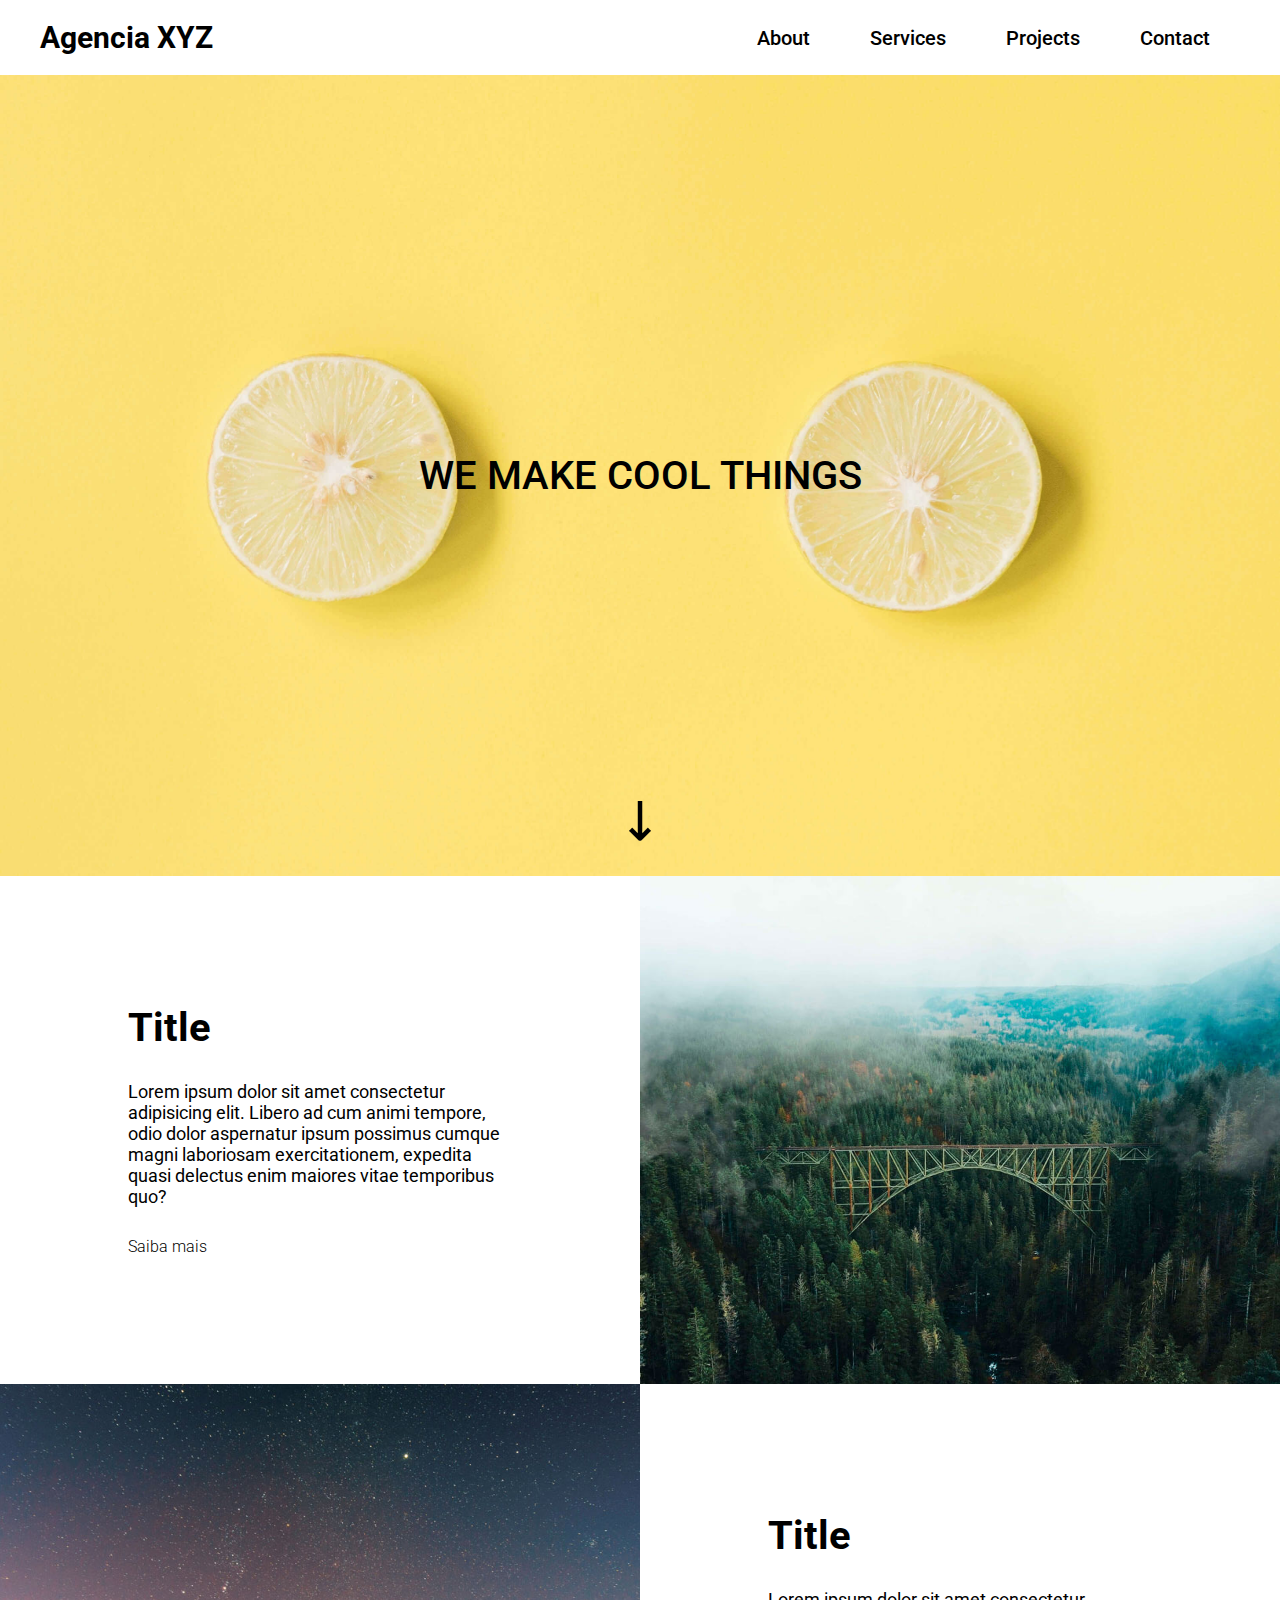
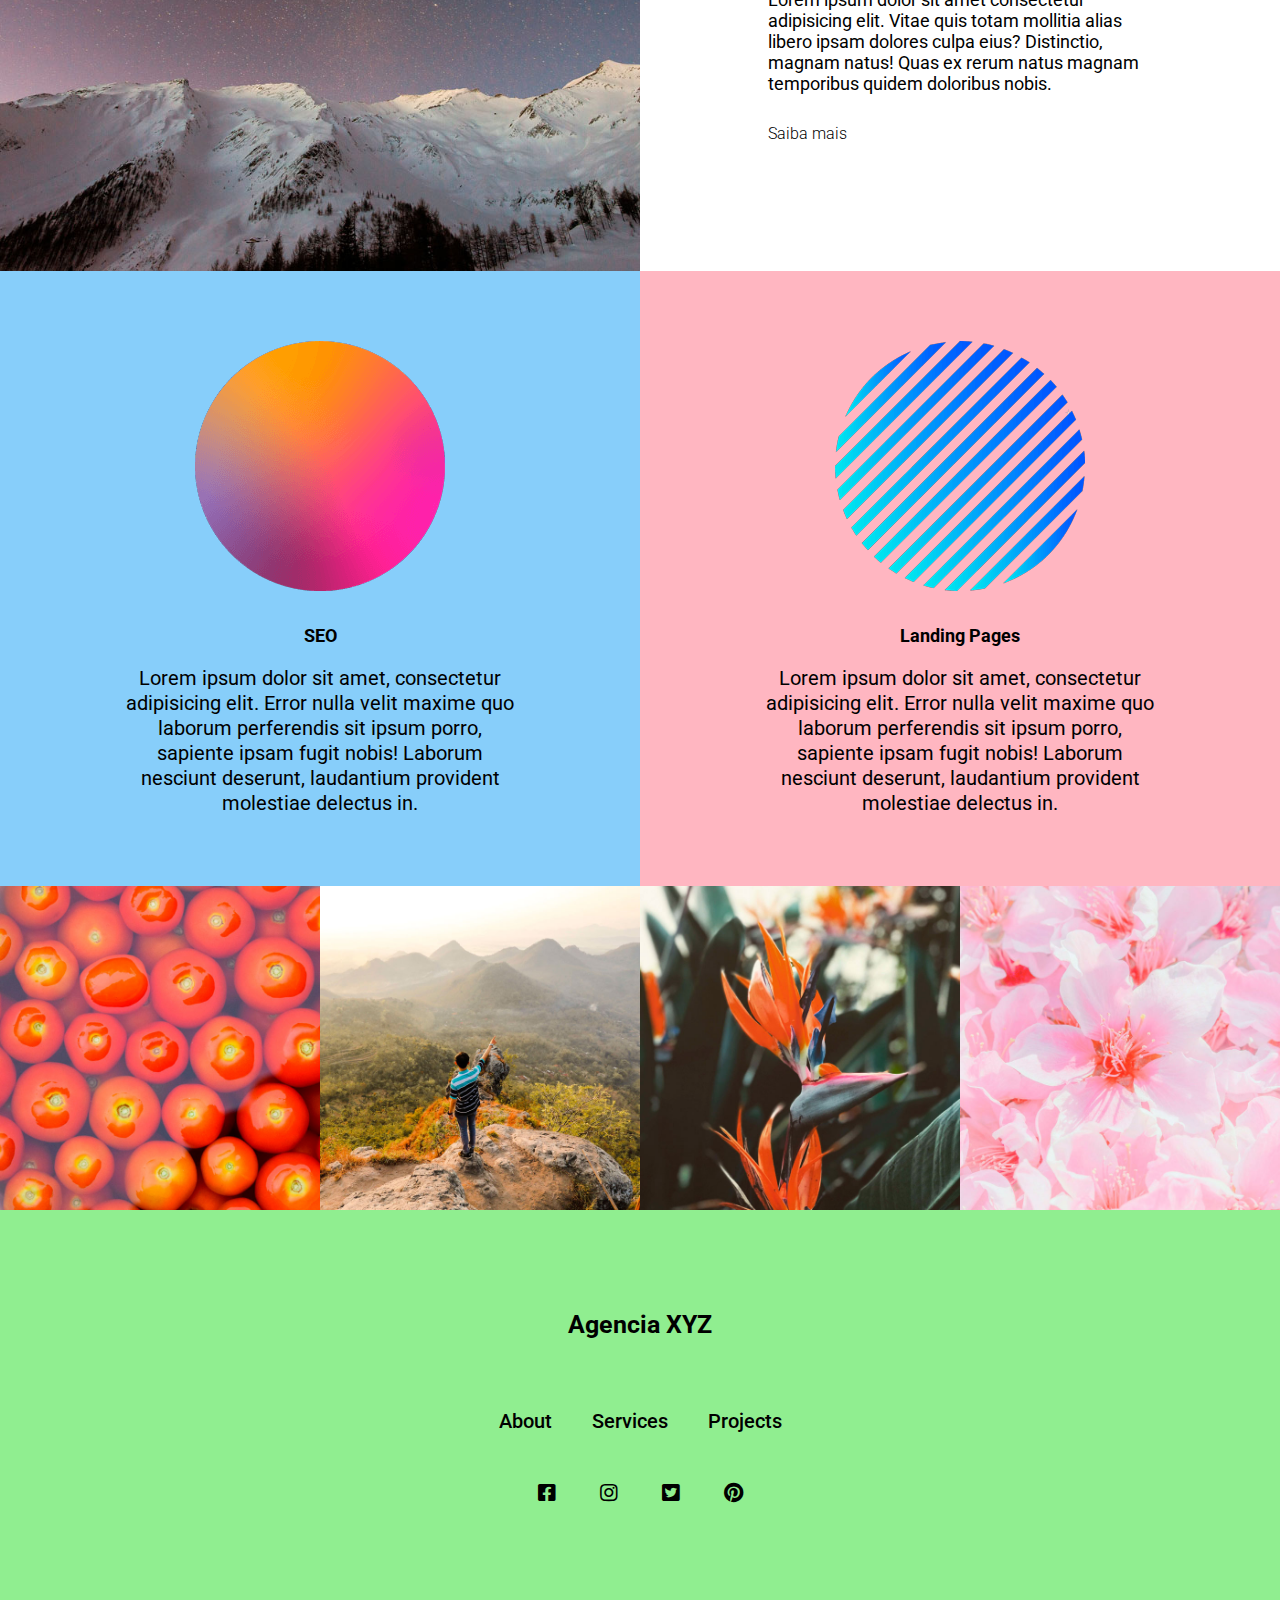
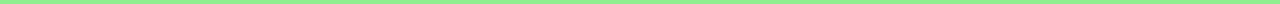
<file: index.html>
<!DOCTYPE html>
<html lang="en">
  <head>
    <meta charset="UTF-8" />
    <meta name="viewport" content="width=device-width, initial-scale=1.0" />
    <title>Landing Page - Agencia XYZ</title>

    <link rel="stylesheet" href="src/css/reset.css" />
    <link rel="stylesheet" href="src/css/style.css" />
    <link rel="stylesheet" href="src/css/variables.css" />
    <link rel="stylesheet" href="src/css/menu.css" />

    <link rel="preconnect" href="https://fonts.googleapis.com" />
    <link rel="preconnect" href="https://fonts.gstatic.com" crossorigin />
    <link
      href="https://fonts.googleapis.com/css2?family=Roboto:ital,wght@0,100..900;1,100..900&display=swap"
      rel="stylesheet"
    />

    <link rel="stylesheet" href="src/css/font-awesome.css" />
  </head>
  <body>
    <header class="header">
      <div class="header-container">
        <a href="/">
          <h1 class="logo">Agencia XYZ</h1>
        </a>

        <nav>
          <input type="checkbox" name="menu" id="menu-hamburguer" />

          <label for="menu-hamburguer">
            <div class="menu">
              <span class="hamburguer"></span>
            </div>
          </label>

          <ul>
            <li><a href="#about">About</a></li>
            <li><a href="#services">Services</a></li>
            <li><a href="#projects">Projects</a></li>
            <li><a href="#contact">Contact</a></li>
          </ul>
        </nav>
      </div>
    </header>

    <section class="hero"><h2>We make cool things</h2></section>

    <section class="about" id="about">
      <div class="item">
        <h3>Title</h3>
        <p>
          Lorem ipsum dolor sit amet consectetur adipisicing elit. Libero ad cum
          animi tempore, odio dolor aspernatur ipsum possimus cumque magni
          laboriosam exercitationem, expedita quasi delectus enim maiores vitae
          temporibus quo?
        </p>
        <a href="" class="btn-know-more">Saiba mais</a>
      </div>

      <div class="image right"></div>
      <div class="image left"></div>

      <div class="item">
        <h3>Title</h3>
        <p>
          Lorem ipsum dolor sit amet consectetur adipisicing elit. Vitae quis
          totam mollitia alias libero ipsam dolores culpa eius? Distinctio,
          magnam natus! Quas ex rerum natus magnam temporibus quidem doloribus
          nobis.
        </p>
        <a href="#" class="btn-know-more">Saiba mais</a>
      </div>
    </section>

    <section class="services" id="services">
      <div class="service">
        <img src="src/images/bolinha1.png" alt="Bolinha 1" />
        <div class="service-info">
          <h3>SEO</h3>
          <p>
            Lorem ipsum dolor sit amet, consectetur adipisicing elit. Error
            nulla velit maxime quo laborum perferendis sit ipsum porro, sapiente
            ipsam fugit nobis! Laborum nesciunt deserunt, laudantium provident
            molestiae delectus in.
          </p>
        </div>
      </div>
      <div class="service">
        <img src="src/images/bolinha2.png" alt="Bolinha 2" />
        <div class="service-info">
          <h3>Landing Pages</h3>
          <p>
            Lorem ipsum dolor sit amet, consectetur adipisicing elit. Error
            nulla velit maxime quo laborum perferendis sit ipsum porro, sapiente
            ipsam fugit nobis! Laborum nesciunt deserunt, laudantium provident
            molestiae delectus in.
          </p>
        </div>
      </div>
    </section>
    <section class="projects" id="projects">
      <div class="project">
        <a href=""><img src="src/images/tomatoes.jpg" alt="Tomates" /></a>
      </div>

      <div class="project">
        <a href="">
          <img src="src/images/landscape.jpg" alt="Em cima da montanha"
        /></a>
      </div>

      <div class="project">
        <a href=""><img src="src/images/plants3.jpg" alt="Planta" /></a>
      </div>

      <div class="project">
        <a href=""><img src="src/images/flowers.jpg" alt="Flores" /></a>
      </div>
    </section>
    <section class="footer" id="contact">
      <h4>Agencia XYZ</h4>
      <nav>
        <ul>
          <li><a href="#about">About</a></li>
          <li><a href="#services">Services</a></li>
          <li><a href="#projects">Projects</a></li>
        </ul>
      </nav>

      <div class="social">
        <a href=""><i class="fab fa-facebook-square"></i></a>
        <a href=""><i class="fab fa-instagram"></i></a>
        <a href=""><i class="fab fa-twitter-square"></i></a>
        <a href=""><i class="fab fa-pinterest"></i></a>
      </div>
    </section>
  </body>
</html>
</file>
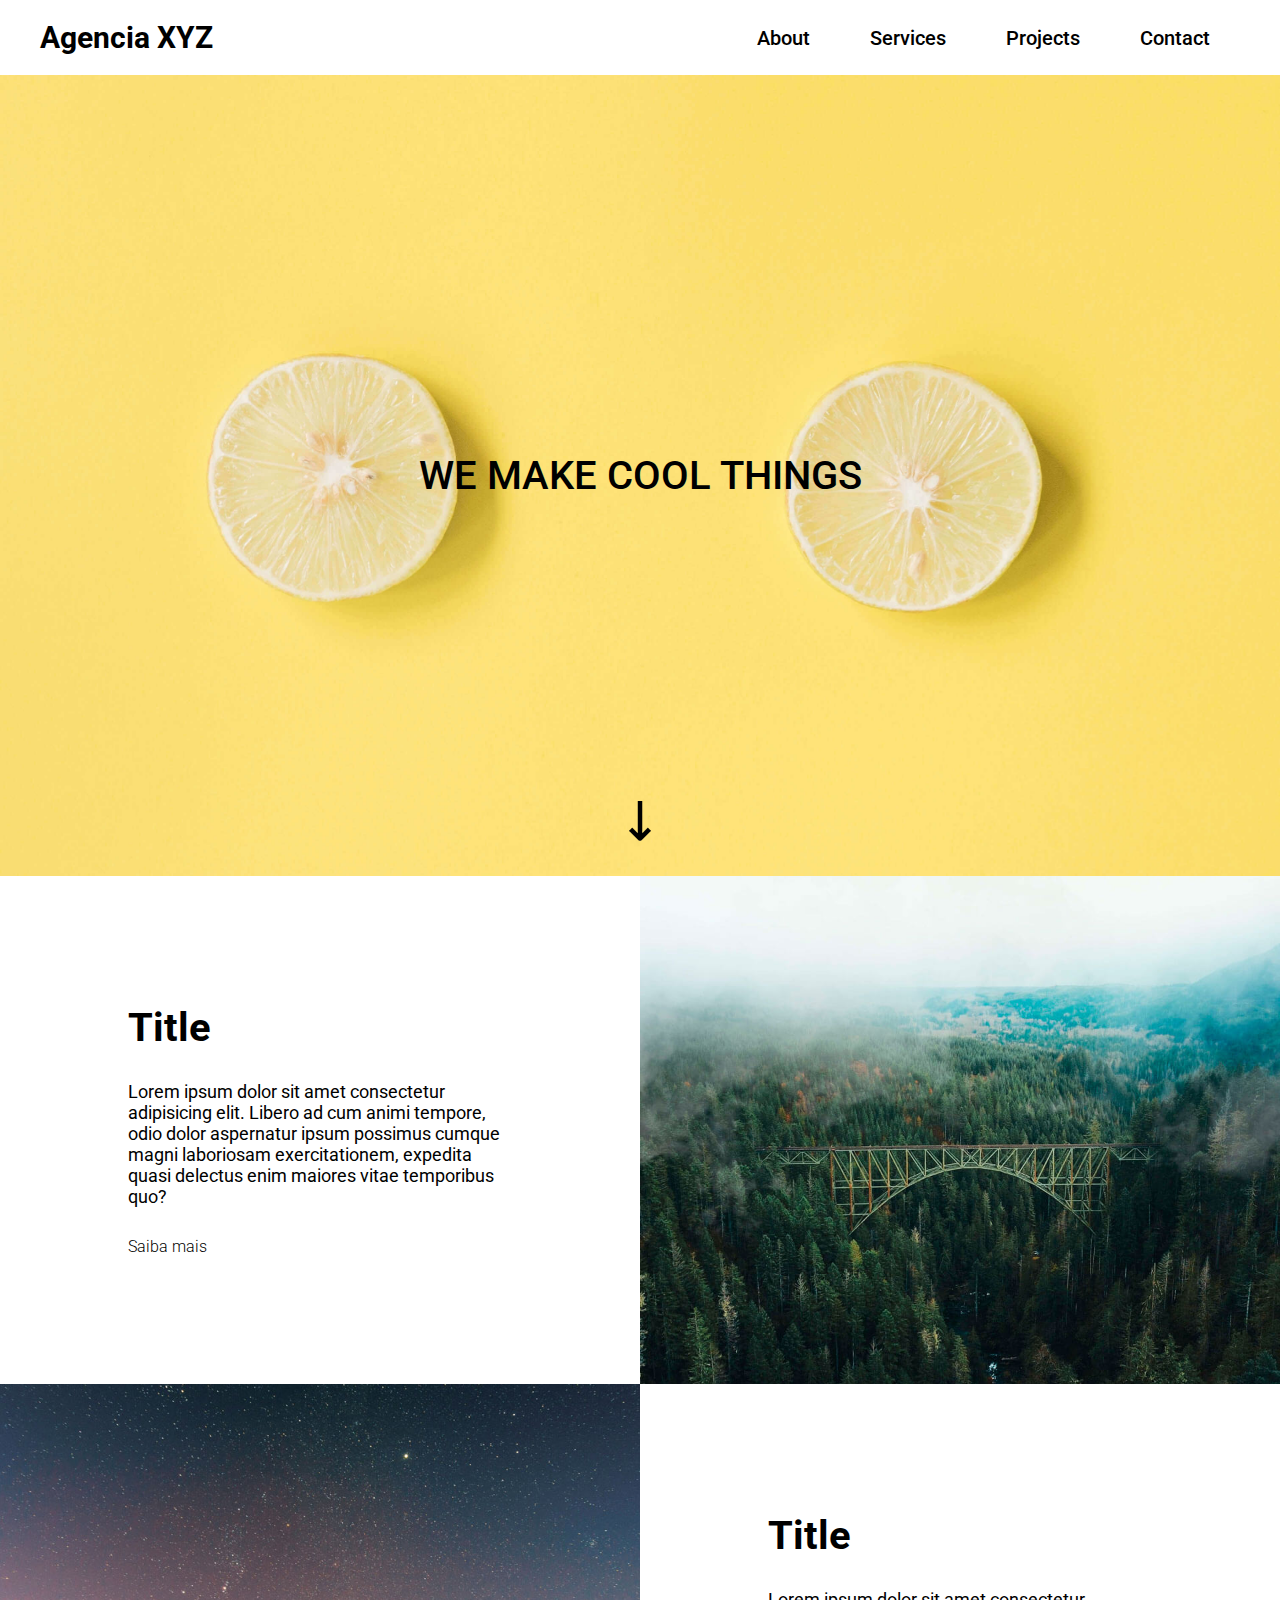
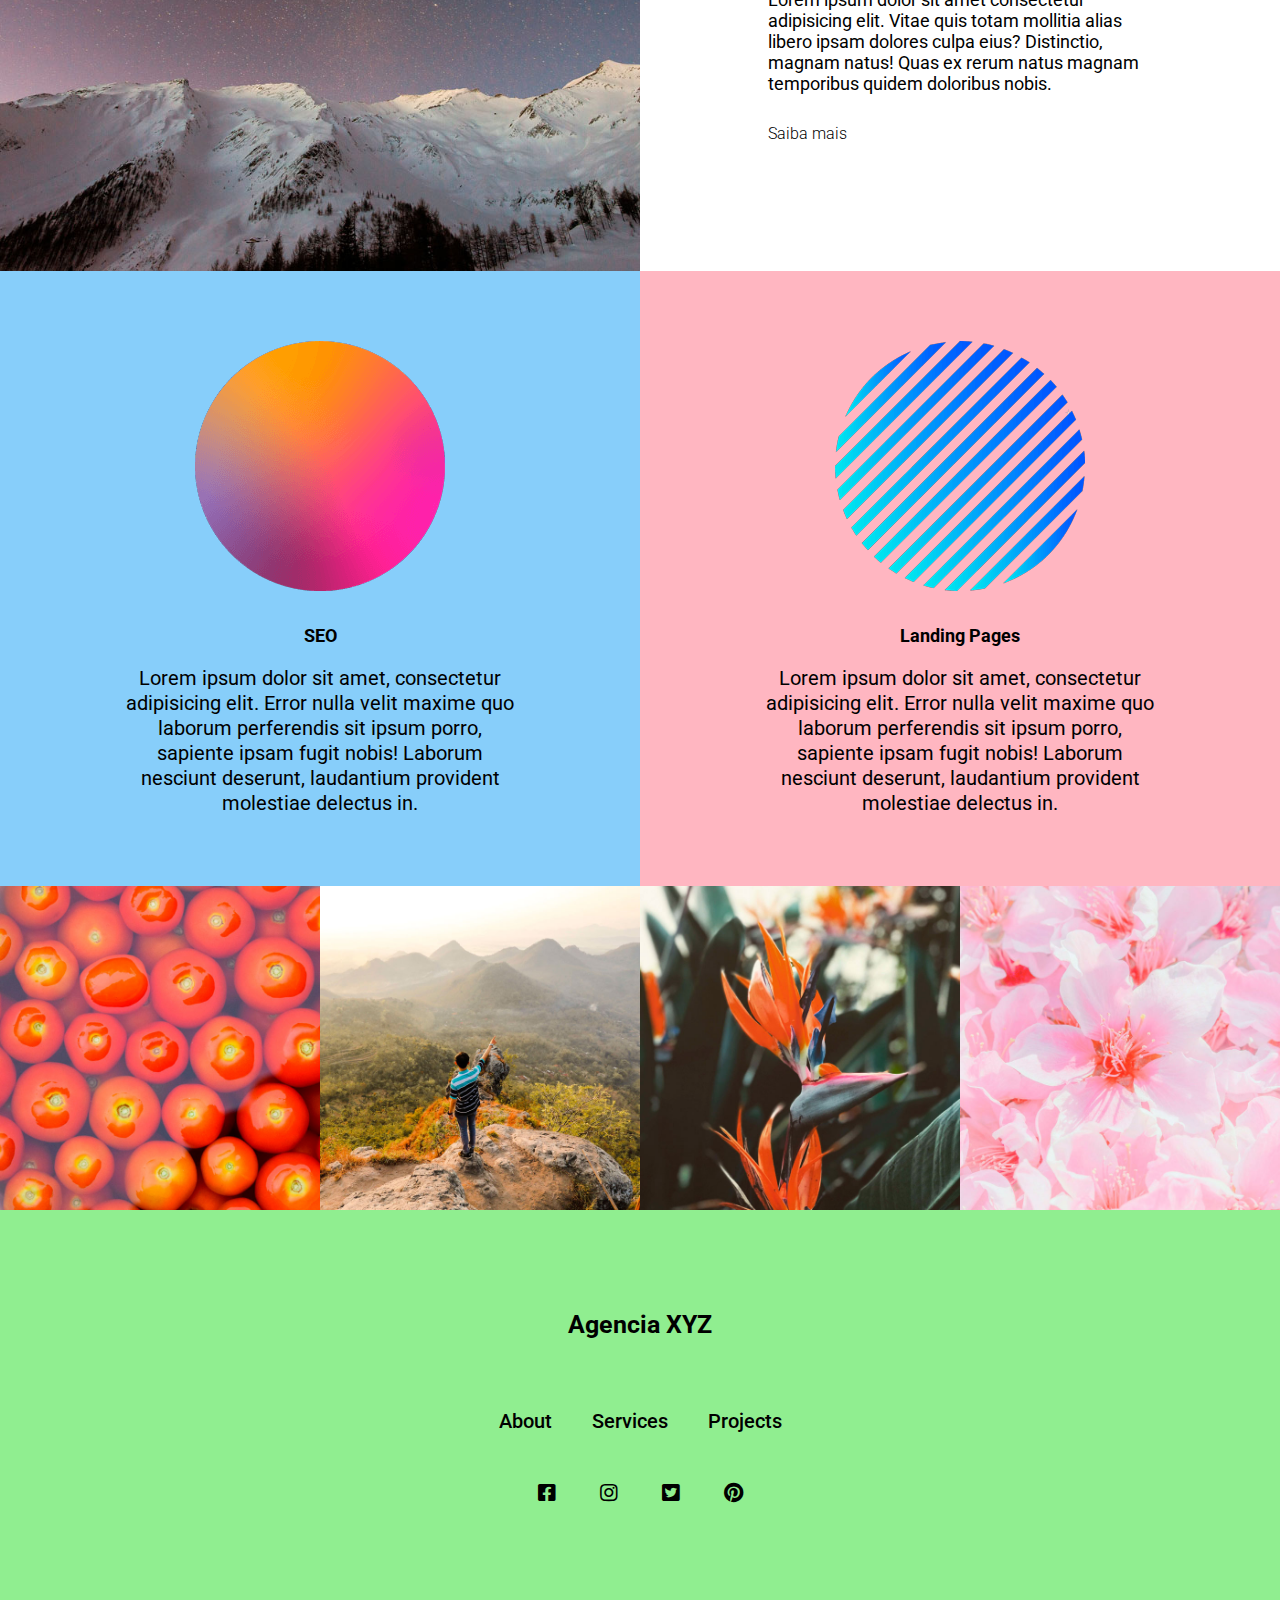
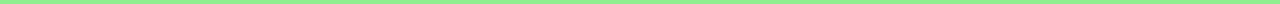
<file: src/index.html>
<!DOCTYPE html>
<html lang="en">
  <head>
    <meta charset="UTF-8" />
    <meta name="viewport" content="width=device-width, initial-scale=1.0" />
    <title>Landing Page - Agencia XYZ</title>

    <link rel="stylesheet" href="css/reset.css" />
    <link rel="stylesheet" href="css/style.css" />
    <link rel="stylesheet" href="css/variables.css" />
    <link rel="stylesheet" href="css/menu.css" />

    <link rel="preconnect" href="https://fonts.googleapis.com" />
    <link rel="preconnect" href="https://fonts.gstatic.com" crossorigin />
    <link
      href="https://fonts.googleapis.com/css2?family=Roboto:ital,wght@0,100..900;1,100..900&display=swap"
      rel="stylesheet"
    />

    <link rel="stylesheet" href="css/font-awesome.css" />
  </head>
  <body>
    <header class="header">
      <div class="header-container">
        <a href="/">
          <h1 class="logo">Agencia XYZ</h1>
        </a>

        <nav>
          <input type="checkbox" name="menu" id="menu-hamburguer" />

          <label for="menu-hamburguer">
            <div class="menu">
              <span class="hamburguer"></span>
            </div>
          </label>

          <ul>
            <li><a href="#about">About</a></li>
            <li><a href="#services">Services</a></li>
            <li><a href="#projects">Projects</a></li>
            <li><a href="#contact">Contact</a></li>
          </ul>
        </nav>
      </div>
    </header>

    <section class="hero"><h2>We make cool things</h2></section>

    <section class="about" id="about">
      <div class="item">
        <h3>Title</h3>
        <p>
          Lorem ipsum dolor sit amet consectetur adipisicing elit. Libero ad cum
          animi tempore, odio dolor aspernatur ipsum possimus cumque magni
          laboriosam exercitationem, expedita quasi delectus enim maiores vitae
          temporibus quo?
        </p>
        <a href="" class="btn-know-more">Saiba mais</a>
      </div>

      <div class="image right"></div>
      <div class="image left"></div>

      <div class="item">
        <h3>Title</h3>
        <p>
          Lorem ipsum dolor sit amet consectetur adipisicing elit. Vitae quis
          totam mollitia alias libero ipsam dolores culpa eius? Distinctio,
          magnam natus! Quas ex rerum natus magnam temporibus quidem doloribus
          nobis.
        </p>
        <a href="#" class="btn-know-more">Saiba mais</a>
      </div>
    </section>

    <section class="services" id="services">
      <div class="service">
        <img src="images/bolinha1.png" alt="Bolinha 1" />
        <div class="service-info">
          <h3>SEO</h3>
          <p>
            Lorem ipsum dolor sit amet, consectetur adipisicing elit. Error
            nulla velit maxime quo laborum perferendis sit ipsum porro, sapiente
            ipsam fugit nobis! Laborum nesciunt deserunt, laudantium provident
            molestiae delectus in.
          </p>
        </div>
      </div>
      <div class="service">
        <img src="images/bolinha2.png" alt="Bolinha 2" />
        <div class="service-info">
          <h3>Landing Pages</h3>
          <p>
            Lorem ipsum dolor sit amet, consectetur adipisicing elit. Error
            nulla velit maxime quo laborum perferendis sit ipsum porro, sapiente
            ipsam fugit nobis! Laborum nesciunt deserunt, laudantium provident
            molestiae delectus in.
          </p>
        </div>
      </div>
    </section>
    <section class="projects" id="projects">
      <div class="project">
        <a href=""><img src="images/tomatoes.jpg" alt="Tomates" /></a>
      </div>

      <div class="project">
        <a href="">
          <img src="images/landscape.jpg" alt="Em cima da montanha"
        /></a>
      </div>

      <div class="project">
        <a href=""><img src="images/plants3.jpg" alt="Planta" /></a>
      </div>

      <div class="project">
        <a href=""><img src="images/flowers.jpg" alt="Flores" /></a>
      </div>
    </section>
    <section class="footer" id="contact">
      <h4>Agencia XYZ</h4>
      <nav>
        <ul>
          <li><a href="#about">About</a></li>
          <li><a href="#services">Services</a></li>
          <li><a href="#projects">Projects</a></li>
        </ul>
      </nav>

      <div class="social">
        <a href=""><i class="fab fa-facebook-square"></i></a>
        <a href=""><i class="fab fa-instagram"></i></a>
        <a href=""><i class="fab fa-twitter-square"></i></a>
        <a href=""><i class="fab fa-pinterest"></i></a>
      </div>
    </section>
  </body>
</html>
</file>
<file: src/css/style.css>
html{
    font-size: 62.5%;
}

body{
    display: grid;
    grid-template-areas: "header header header header" 
                         "hero hero hero hero"
                         "about about about about"
                         "services services services services"
                         "projects projects projects projects"
                         "footer footer footer footer"; /* 4colunas e 6 linhas*/
    grid-template-columns: repeat(4, 1fr);/*dizer que cada coluna 1fr, franção de 25%*/
    font-size: 1.6rem;
    font-family: 'Roboto', sans-serif;
    font-weight: 400;
    
}

.header{
    grid-area: header;
    background-color: white;
}

.header .header-container{
    display: flex;
    justify-content: space-between;
    padding: 20px 40px;
    align-items: center;
    min-height: 75px;
}

.header h1{
    font-size: 3rem;
    font-weight: 700;
    transition: 0.3s;
}

.header a:hover h1{
    color: coral;
}

.hero{
    grid-area: hero;
    height: 89vh;
    background: url('../images/lemons.jpg') center center no-repeat; /* inserir imagem plano de fundo centralizada horizontal e verticalmente*/
    background-size: cover;/*faz com que a imagem se adapte a tamanho da div*/
    display: flex;
    justify-content: center;
    align-items: center;
    position: relative;
}

.hero h2{
    font-weight: 500;
    text-transform: uppercase;
    font-size: 4rem;

}

.hero:after{ /*faz aparecer a seta e posiciona no lugar correto, animation para animar a imagem*/
    content: url('../images/seta_preta.png');
    position: absolute;
    bottom: 40px;
    height: 35px;
    animation: downarrow 0.6s infinite alternate ease-in-out; /*da o nome da animação e o efeito*/
}

@keyframes downarrow{ /*iniciar a animação*/
    /*como vai iniciar a animaçao*/ 0%{ -webkit-transform: translateY(0);
        opacity: 0.4;
    }
    /*outro estado da animação*/ 100%{
            -webkit-transform: translateY(0.4em);
            opacity: 0.9;
    }
}

@media(max-width: 459px){
    .hero{
        height: 60vh;
    }

    .hero h2{
        font-size: 2.5rem;
    }

}

.about{
    grid-area: about;
    display: grid;
    grid-template-columns: 1fr 1fr; /*duas colunas, com mesma fração*/
    max-width: var(--max-width-size);
    margin: 0 auto;
  
}

.about .image{
    height: 100%;
    width: 100%;
}

.about .item{
    padding: 20%;
    display: flex;
    flex-direction: column;
    justify-content: center;
    align-content: center;
}

.about .item h3{
    font-weight: 700;
    font-size: 4rem;
}

.about .item p{
    font-weight: 400;
    font-size: 1.8rem;
    margin: 30px 0px;
}

.about .item .btn-know-more{
    font-size: 1.6rem;
    align-self: flex-start;
}

.about .item .btn-know-more:hover{
    font-weight: 700;
}


.about .image.right{
    background: url('../images/bridge.jpg') center center no-repeat;
    background-size: cover;
}

.about .image.left{
    background: url('../images/sky.jpg') center center no-repeat;
    background-size: cover;
}

@media(max-width:425px){
    .about .item{
        text-align: center;
    }
    .about{
        grid-template-columns: 1fr;
        grid-template-rows: repeat(4, 1fr);
    }
}

.services{
    grid-area: services;
    display: grid;
    grid-template-columns: 1fr 1fr;
    text-align: center;

}

.services .service{
    padding: 70px 20px;
}

.services .service img{
    width: 250px;
    margin-bottom: 30px;
}

.services .service h3{
    font-size: 1.8rem;
    font-weight: 700;
}

.services .service p{
    font-size: 2rem;
    font-weight: 400;
    max-width: 400px;
    margin: 20px auto 0;
    line-height: 25px;
}

.services .service:nth-child(1){
    background-color: lightskyblue;
}

.services .service:nth-child(2){
    background-color: lightpink;
}

@media(max-width:425px){
    .services{
        grid-template-columns: 1fr;
    }
}

.projects{
    grid-area: projects;
    display: grid;
    grid-template-columns: repeat(4, 1fr);
}

.projects img{
    width: 100%;
    height: 100%;
    transition: 0.3s;
}

.projects a:hover img{
    opacity: 0.8;
}

@media(max-width:768px){
    .projects{
        grid-template-columns: 1fr 1fr;
        grid-template-rows: 1fr 1fr;
    }
}


@media(max-width:425px){
    .projects{
        grid-template-columns: 1fr;
    }
}

.footer{
    grid-area: footer;
    background-color: lightgreen;
    display: flex;
    flex-direction: column;
    text-align: center;
    padding: 100px 0;
    
}

.footer h4{
    font-weight: 700;
    font-size: 2.5rem;
    margin-bottom: 20px;
}

.footer nav{
    margin: 50px 0;
}

.footer nav ul {
    display: flex;
    justify-content: center;
    max-width: 320px;
    margin: 0 auto;
}

.footer nav ul li a{
    font-weight: 500;
    font-size: 2rem;
    margin: 20px;
    transition: 0.3s;
}

.footer nav ul li a:hover{
    font-weight: 700;
    color: white;
}

.footer .social i{
    font-size: 2rem;
    transition: 0.3s;
}

.footer .social a{
    margin: 20px;
    }

.footer .social a:hover{
color: white;
}
</file>
<file: src/css/variables.css>
:root{
--max-width-size: 1920px;
}
</file>
<file: src/css/menu.css>
.header nav ul{
    display: flex;
}

.header nav ul li a{
    font-size: 2rem;
    font-weight: 500;
    padding: 10px 30px;
    border-radius: 50px;
    transition: 0.3s;
}

.header nav ul li a:hover{
    color: white;
    background-color: coral;
}

/*RESPONSIVE*/

.header .menu{
    display: none;
    width: 60px;
    height: 60px;
    align-self: flex-end; 
}

.header nav label { /*colocando o x para direita do menu hamburguer*/
    display: flex;
    flex-direction: column;
}

.header .hamburguer{
    background-color: #000;
    position: relative;
    display: block;
    width: 30px;
    height: 2px;
    top: 29px;
    left: 15px;
    transition: 0.5s ease-in-out;
}

.header .hamburguer:before,
.header .hamburguer:after
{
    background-color: #000;
    content: "";
    display: block;
    width: 100%;
    height: 100%;
    position: absolute;
    transition: 0.2s ease-in-out;
}

.header .hamburguer:before{
    top: -10px;
}

.header .hamburguer:after{
    bottom: -10px;
}

.header input{
    display: none; /*ESCONDE A CAIXA CHECK BOX*/
}

.header input:checked ~ label .hamburguer{
    transform: rotate(45deg); /*ROTACIONAR O MENU HAMBURGUER PARA VIRAR O X */
}

.header input:checked ~ label .hamburguer:before{
    transform: rotate(90deg); /*rotacionar o traço do meio do hamburguer para virar um X*/
    top: 0;
}

.header input:checked ~ label .hamburguer::after{
    transform: rotate(90deg); /*rotacionar o prineiro e segundo traço do hamburguer para virar um X*/
    bottom: 0;
}

@media (max-width: 900px){
    .header .menu{ /*Faz aparecer o hamburguer do menu hamburguer*/
        display: block;
    }

    .header nav ul {
        display: none; /*ESCONDE O MENU OU SEJA BOTÕES*/
    }

    .header input:checked ~ ul{ /*FAZ COM QUE AO CLICAR NO LABEL HAMBURGUER, O MENU APAREÇA*/
        display: block;
    }

    .header nav{ /*posicionando o menu e colocando ele acima de todos elementos da page*/
        position: absolute;
        top: 8px;
        right: 20px;
        z-index: 1;
    }

    .header nav ul{
        width: 200px;
        background-color: #fff;
        padding: 20px;
    }

    .header nav ul a {
        display: block;
        text-align: center;
        padding: 20px;
    }
}
</file>
